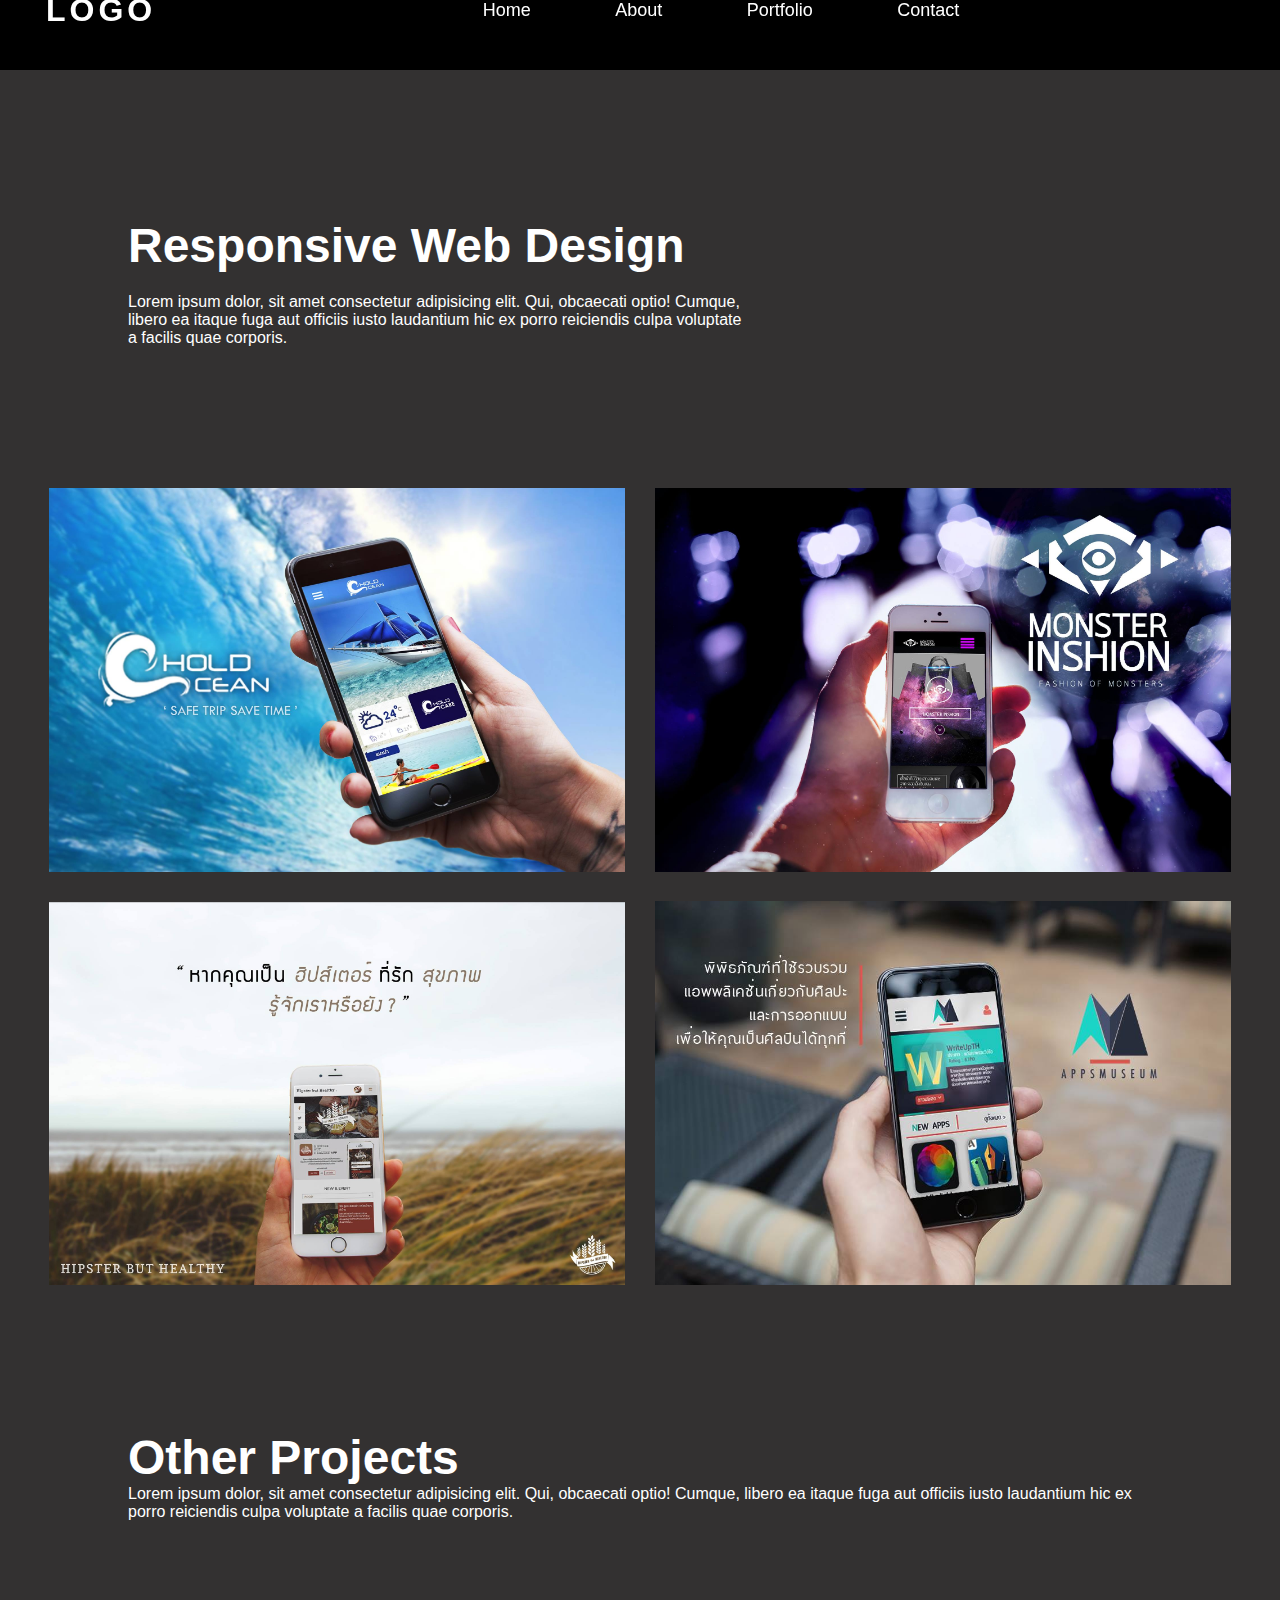
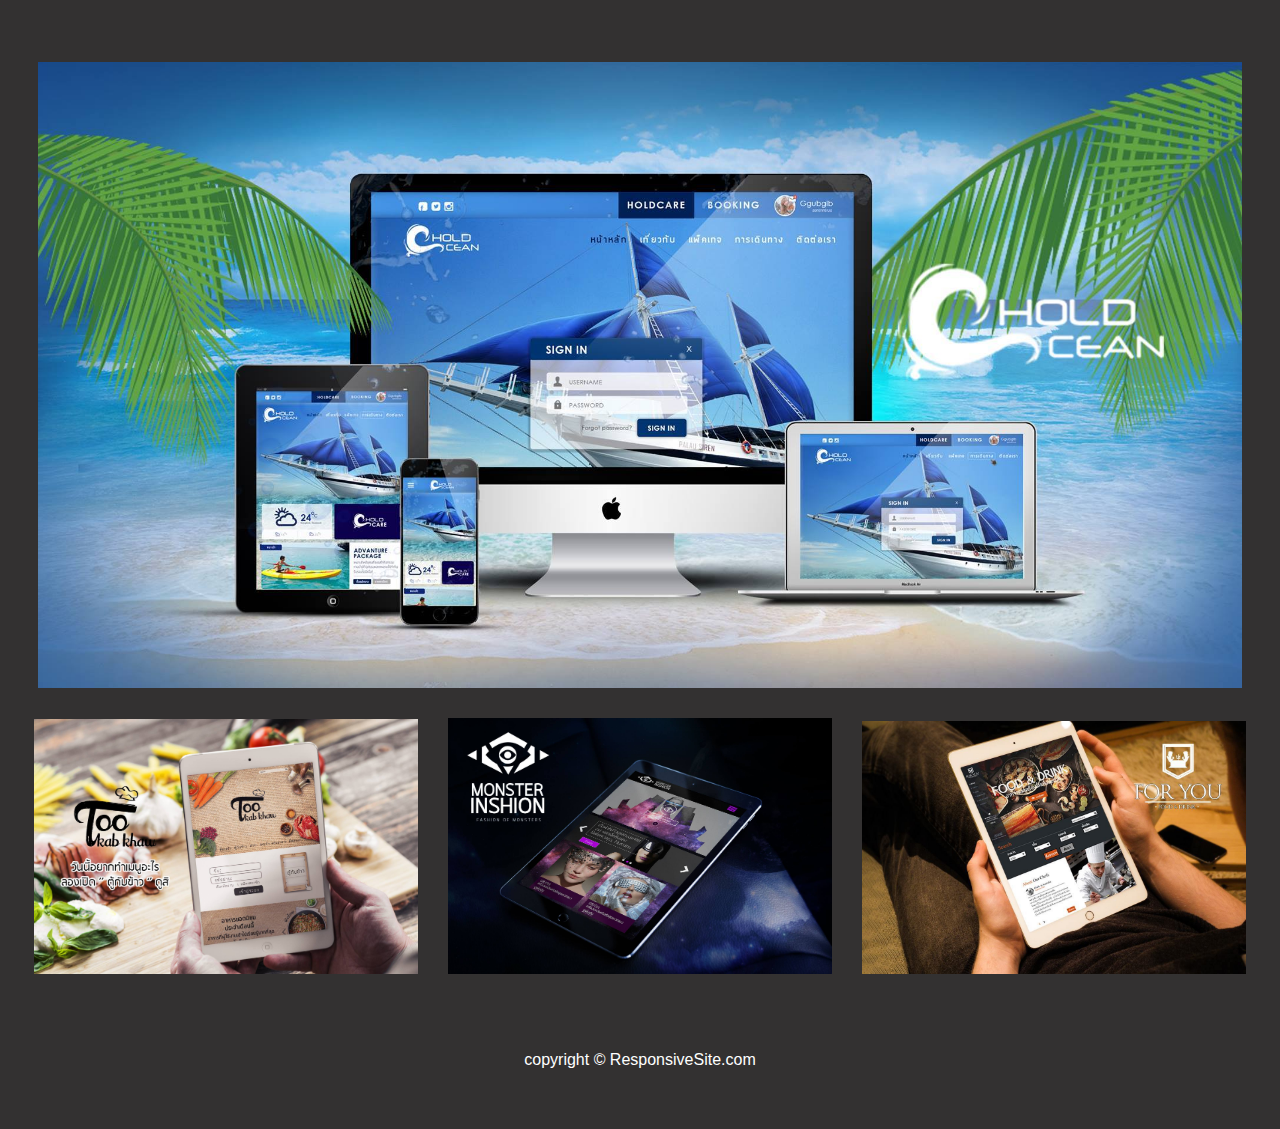
<file: responsive/index.html>
<!DOCTYPE html>
<html lang="en">

<head>
    <meta charset="UTF-8">
    <meta http-equiv="X-UA-Compatible" content="IE=edge">
    <meta name="viewport" content="width=device-width, initial-scale=1.0">
    <title>Portfolio Responsive Website</title>
    <link rel="stylesheet" type="text/css" href="style.css">
    <link rel="stylesheet" href="https://cdnjs.cloudflare.com/ajax/libs/font-awesome/6.0.0-beta2/css/all.min.css" integrity="sha512-YWzhKL2whUzgiheMoBFwW8CKV4qpHQAEuvilg9FAn5VJUDwKZZxkJNuGM4XkWuk94WCrrwslk8yWNGmY1EduTA==" crossorigin="anonymous" referrerpolicy="no-referrer"
    />
</head>

<body>
    <div class="wrapper">
        <header>
            <nav>
                <div class="menu-icon">
                    <i class="fa fa-bars fa-2x"></i> </div>
                <div class="logo">LOGO</div>
                <div class="menu">
                    <ul>
                        <li><a href="#">Home</a></li>
                        <li><a href="#">About</a></li>
                        <li><a href="#">Portfolio</a></li>
                        <li><a href="#">Contact</a></li>
                    </ul>
                </div>
            </nav>
        </header>

        <div class="heading1">
            <h1>Responsive Web Design</h1>
            <p>Lorem ipsum dolor, sit amet consectetur adipisicing elit. Qui, obcaecati optio! Cumque, libero ea itaque fuga aut officiis iusto laudantium hic ex porro reiciendis culpa voluptate a facilis quae corporis.</p>
        </div>

        <div class="work">
            <img src="images/project1.jpg">
            <img src="images/project2.jpg">
            <img src="images/project3.jpg">
            <img src="images/project4.jpg">
        </div>
        <div class="heading2">
            <h1>Other Projects</h1>
            <p>Lorem ipsum dolor, sit amet consectetur adipisicing elit. Qui, obcaecati optio! Cumque, libero ea itaque fuga aut officiis iusto laudantium hic ex porro reiciendis culpa voluptate a facilis quae corporis.</p>
        </div>
        <div class="work2">
            <img src="images/project5.jpg">
        </div>
        <div class="work3">
            <img src="images/project6.jpg">
            <img src="images/project7.jpg">
            <img src="images/project8.jpg">
        </div>

        <footer>
            <p>copyright &copy; ResponsiveSite.com</p>
        </footer>

    </div>

</body>

</html>
</file>
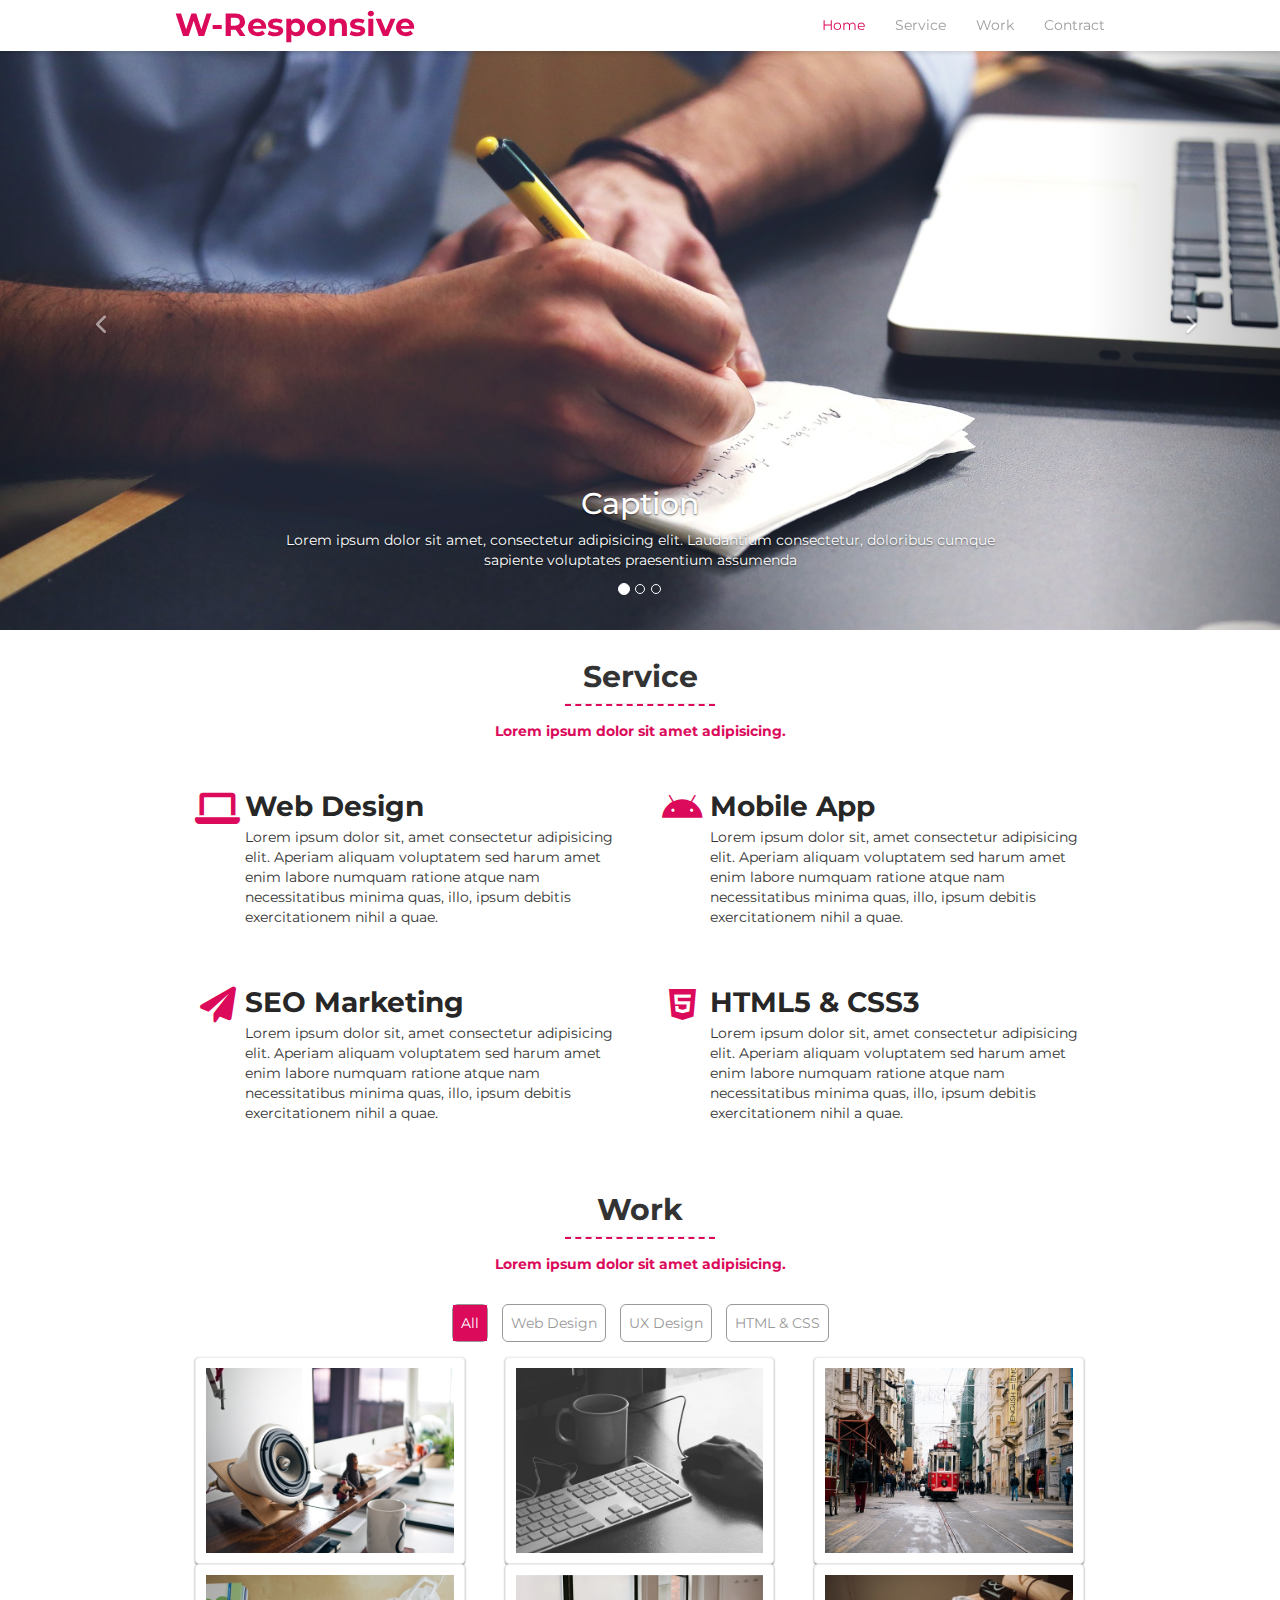
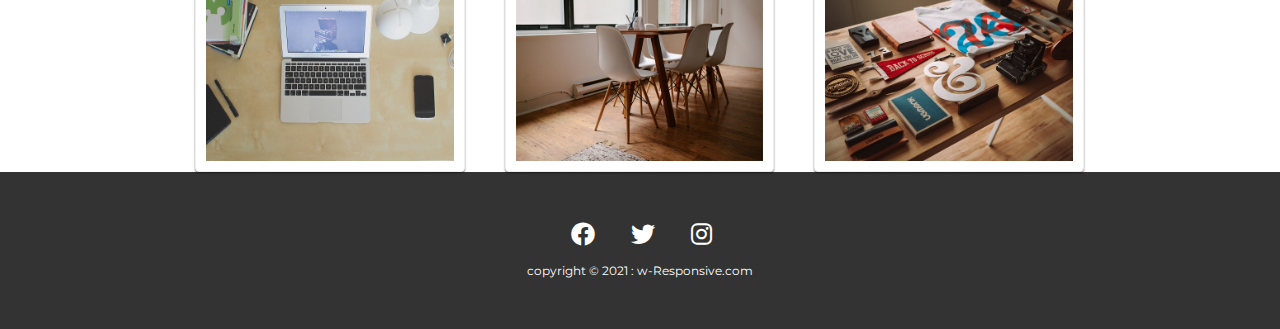
<file: W-Responsive/index.html>
<!-- <!DOCTYPE html> -->
<html lang="en">

<head>
    <meta charset="UTF-8">
    <meta http-equiv="X-UA-Compatible" content="IE=edge">
    <meta name="viewport" content="width=device-width, initial-scale=1.0">
    <title>W-Responsive</title>
    <link rel="stylesheet" type="text/css" href="css/reset.css">
    <link rel="stylesheet" type="text/css" href="css/style.css">
    <link rel="stylesheet" type="text/css" href="css/bootstrap.min.css">
    <script src="js/jquery.js"></script>
    <script src="js/bootstrap.min.js"></script>
    <link rel="stylesheet" href="https://cdnjs.cloudflare.com/ajax/libs/font-awesome/6.0.0-beta2/css/all.min.css">
</head>

<body>
    <header>
        <nav class="navbar navbar-inverse navbar-fixed-top">
            <div class="container">
                <a href="#" class="navbar-brand">W-Responsive</a>
                <div class="navbar-header">
                    <button type="button" class="navbar-toggle" data-toggle="collapse" data-target="#navbar-collapse">
                        <span class="icon-bar"></span>
                        <span class="icon-bar"></span>
                        <span class="icon-bar"></span>
                    </button>
                </div>

                <div class="collapse navbar-collapse" id="navbar-collapse">
                    <ul class="nav navbar-nav navbar-right">
                        <li><a href="#" class="active">Home</a></li>
                        <li><a href="#">Service</a></li>
                        <li><a href="#">Work</a></li>
                        <li><a href="#">Contract</a></li>
                    </ul>
                </div>

            </div>

        </nav>

    </header>

    <div id="myCarousel" class="carousel slide">
        <div class="carousel-inner">

            <div class="item active">
                <div class="fill slide_1">
                    <div class="carousel-caption">
                        <h2>Caption</h2>
                        <p>Lorem ipsum dolor sit amet, consectetur adipisicing elit. Laudantium consectetur, doloribus cumque sapiente voluptates praesentium assumenda </p>
                    </div>
                </div>
            </div>

            <div class="item">
                <div class="fill slide_2">
                    <div class="carousel-caption">
                        <h2>Caption</h2>
                        <p>Lorem ipsum dolor sit amet, consectetur adipisicing elit. Laudantium consectetur, doloribus cumque sapiente voluptates praesentium assumenda </p>
                    </div>
                </div>
            </div>

            <div class="item">
                <div class="fill slide_3">
                    <div class="carousel-caption">
                        <h2>Caption</h2>
                        <p>Lorem ipsum dolor sit amet, consectetur adipisicing elit. Laudantium consectetur, doloribus cumque sapiente voluptates praesentium assumenda </p>
                    </div>
                </div>

            </div>
        </div>
        <a href="#myCarousel" class="left carousel-control" data-slide="prev">
            <i class="carousel-icon fa fa-chevron-left"></i>
        </a>
        <a href="#myCarousel" class="right carousel-control" data-slide="next">
            <i class="carousel-icon fa fa-chevron-right"></i>
        </a>

        <ol class="carousel-indicators">
            <li data-target="#myCarousel" data-slide-to="0" class="active"></li>
            <li data-target="#myCarousel" data-slide-to="1"></li>
            <li data-target="#myCarousel" data-slide-to="2"></li>
        </ol>

    </div>

    <section>
        <div class="container">
            <div class="sec-header">
                <h2>Service</h2>
                <hr class="line-style">
                <p class="sec-txt">Lorem ipsum dolor sit amet adipisicing. </p>
            </div>

            <ul>
                <li class="col-sm-6">
                    <div class="media">
                        <div class="media-icon">
                            <i class="fa fa-laptop"></i>
                        </div>
                        <div class="media-body">
                            <h3 class="media-heading">Web Design</h3>
                            <p class="media-txt">Lorem ipsum dolor sit, amet consectetur adipisicing elit. Aperiam aliquam voluptatem sed harum amet enim labore numquam ratione atque nam necessitatibus minima quas, illo, ipsum debitis exercitationem nihil a quae.</p>
                        </div>
                    </div>
                </li>

                <li class="col-sm-6">
                    <div class="media">
                        <div class="media-icon">
                            <i class="fab fa-android"></i>
                        </div>
                        <div class="media-body">
                            <h3 class="media-heading">Mobile App</h3>
                            <p class="media-txt">Lorem ipsum dolor sit, amet consectetur adipisicing elit. Aperiam aliquam voluptatem sed harum amet enim labore numquam ratione atque nam necessitatibus minima quas, illo, ipsum debitis exercitationem nihil a quae.</p>
                        </div>
                    </div>
                </li>

                <li class="col-sm-6">
                    <div class="media">
                        <div class="media-icon">
                            <i class="fa fa-paper-plane"></i>
                        </div>
                        <div class="media-body">
                            <h3 class="media-heading">SEO Marketing</h3>
                            <p class="media-txt">Lorem ipsum dolor sit, amet consectetur adipisicing elit. Aperiam aliquam voluptatem sed harum amet enim labore numquam ratione atque nam necessitatibus minima quas, illo, ipsum debitis exercitationem nihil a quae.</p>
                        </div>
                    </div>
                </li>

                <li class="col-sm-6">
                    <div class="media">
                        <div class="media-icon">
                            <i class="fab fa-html5"></i>
                        </div>
                        <div class="media-body">
                            <h3 class="media-heading">HTML5 &amp; CSS3</h3>
                            <p class="media-txt">Lorem ipsum dolor sit, amet consectetur adipisicing elit. Aperiam aliquam voluptatem sed harum amet enim labore numquam ratione atque nam necessitatibus minima quas, illo, ipsum debitis exercitationem nihil a quae.</p>
                        </div>
                    </div>
                </li>
            </ul>
        </div>
    </section>

    <section>
        <div class="container">
            <div class="sec-header">
                <h2>Work</h2>
                <hr class="line-style">
                <p class="sec-txt">Lorem ipsum dolor sit amet adipisicing. </p>
            </div>

            <select class="filter-select">
                <option>All</option>
                <option>Web Design</option>
                <option>UX Design</option>
                <option>HTML &amp; CSS</option>
            </select>

            <ul class="filter-wrapper">
                <li class="filter-item"><a href="#" class="filter-style factive">All</a></li>
                <li class="filter-item"><a href="#" class="filter-style">Web Design</a></li>
                <li class="filter-item"><a href="#" class="filter-style">UX Design</a></li>
                <li class="filter-item"><a href="#" class="filter-style">HTML &amp; CSS</a></li>
            </ul>

            <div class="col-sm-4">
                <div class="thumb">
                    <div class="thumb-img">
                        <img src="images/port-1.jpg" class="fluid-img">
                    </div>
                    <div class="thumb-overlay">
                        <a href="#" class="icon-thumb">
                            <i class="fas fa-search-plus"></i>
                        </a>
                        <a href="#" class="icon-thumb">
                            <i class="fa fa-link"></i>
                        </a>
                        <p class="thumb-heading">Web Design</p>
                        <p class="thumb-text">Lorem ipsum dolor sit amet consectetur adipisicing elit. Quaerat vitae, velit provident a consectetur veniam dolor tempora.</p>

                    </div>
                </div>
            </div>

            <div class="col-sm-4">
                <div class="thumb">
                    <div class="thumb-img">
                        <img src="images/port-2.jpg" class="fluid-img">
                    </div>
                    <div class="thumb-overlay">
                        <a href="#" class="icon-thumb">
                            <i class="fas fa-search-plus"></i>
                        </a>
                        <a href="#" class="icon-thumb">
                            <i class="fa fa-link"></i>
                        </a>
                        <p class="thumb-heading">Web Design</p>
                        <p class="thumb-text">Lorem ipsum dolor sit amet consectetur adipisicing elit. Quaerat vitae, velit provident a consectetur veniam dolor tempora.</p>

                    </div>
                </div>
            </div>
            <div class="col-sm-4">
                <div class="thumb">
                    <div class="thumb-img">
                        <img src="images/port-3.jpg" class="fluid-img">
                    </div>
                    <div class="thumb-overlay">
                        <a href="#" class="icon-thumb">
                            <i class="fas fa-search-plus"></i>
                        </a>
                        <a href="#" class="icon-thumb">
                            <i class="fa fa-link"></i>
                        </a>
                        <p class="thumb-heading">Web Design</p>
                        <p class="thumb-text">Lorem ipsum dolor sit amet consectetur adipisicing elit. Quaerat vitae, velit provident a consectetur veniam dolor tempora.</p>

                    </div>
                </div>
            </div>
            <div class="col-sm-4">
                <div class="thumb">
                    <div class="thumb-img">
                        <img src="images/port-4.jpg" class="fluid-img">
                    </div>
                    <div class="thumb-overlay">
                        <a href="#" class="icon-thumb">
                            <i class="fas fa-search-plus"></i>
                        </a>
                        <a href="#" class="icon-thumb">
                            <i class="fa fa-link"></i>
                        </a>
                        <p class="thumb-heading">Web Design</p>
                        <p class="thumb-text">Lorem ipsum dolor sit amet consectetur adipisicing elit. Quaerat vitae, velit provident a consectetur veniam dolor tempora.</p>

                    </div>
                </div>
            </div>
            <div class="col-sm-4">
                <div class="thumb">
                    <div class="thumb-img">
                        <img src="images/port-5.jpg" class="fluid-img">
                    </div>
                    <div class="thumb-overlay">
                        <a href="#" class="icon-thumb">
                            <i class="fas fa-search-plus"></i>
                        </a>
                        <a href="#" class="icon-thumb">
                            <i class="fa fa-link"></i>
                        </a>
                        <p class="thumb-heading">Web Design</p>
                        <p class="thumb-text">Lorem ipsum dolor sit amet consectetur adipisicing elit. Quaerat vitae, velit provident a consectetur veniam dolor tempora.</p>

                    </div>
                </div>
            </div>
            <div class="col-sm-4">
                <div class="thumb">
                    <div class="thumb-img">
                        <img src="images/port-6.jpg" class="fluid-img">
                    </div>
                    <div class="thumb-overlay">
                        <a href="#" class="icon-thumb">
                            <i class="fas fa-search-plus"></i>
                        </a>
                        <a href="#" class="icon-thumb">
                            <i class="fa fa-link"></i>
                        </a>
                        <p class="thumb-heading">Web Design</p>
                        <p class="thumb-text">Lorem ipsum dolor sit amet consectetur adipisicing elit. Quaerat vitae, velit provident a consectetur veniam dolor tempora.</p>

                    </div>
                </div>
            </div>

        </div>
    </section>

    <footer>
        <div class="container">
            <ul class="social-wrapper">
                <li class="icon-style">
                    <a href="#"><i class="fab fa-facebook"></i></a>
                </li>
                <li class="icon-style">
                    <a href="#"><i class="fab fa-twitter"></i></a>
                </li>
                <li class="icon-style">
                    <a href="#"><i class="fab fa-instagram"></i></a>
                </li>
            </ul>
            <p class="txt-footer">copyright &copy; 2021 : w-Responsive.com</p>
        </div>
    </footer>

</body>

</html>
</file>
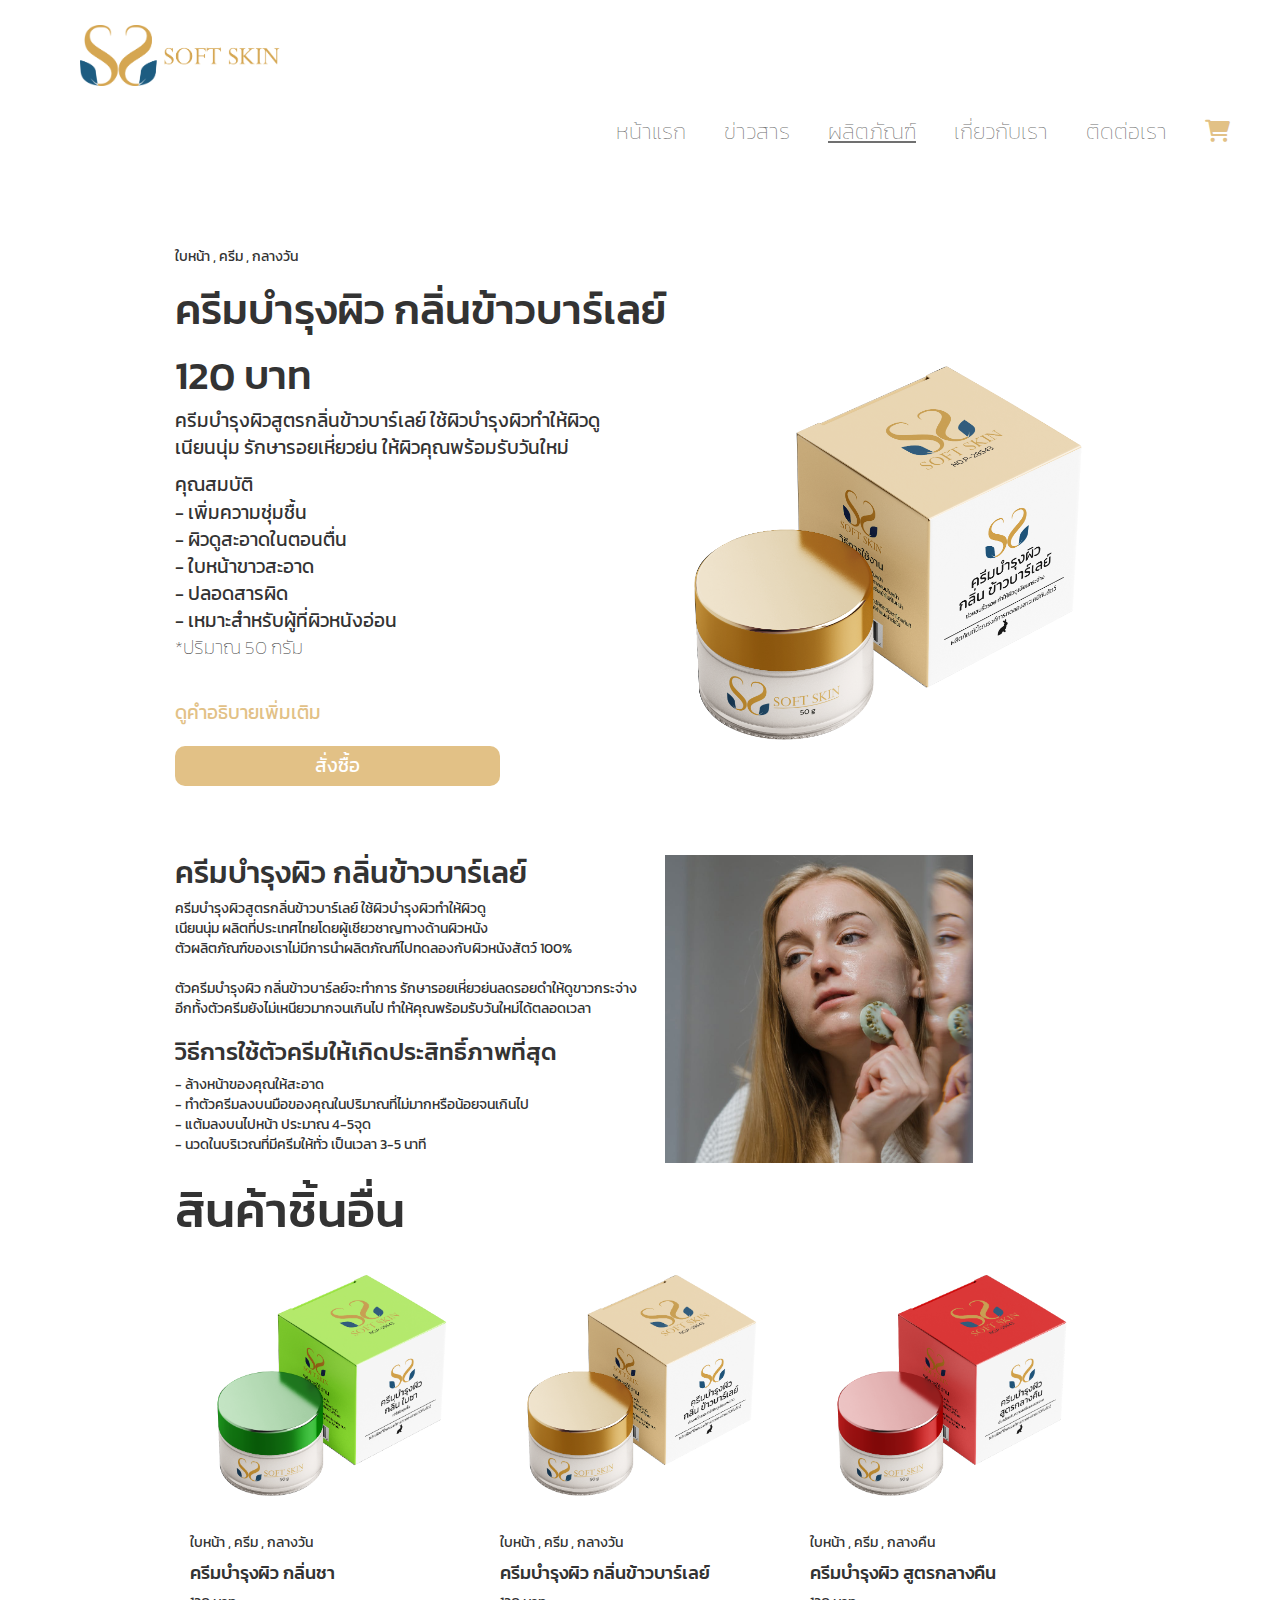
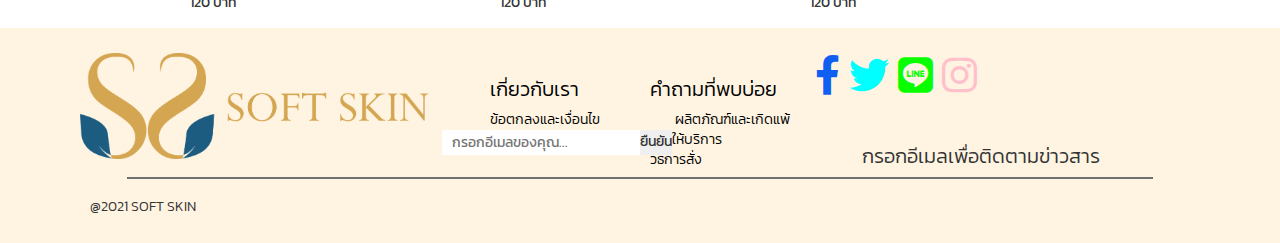
<file: SS/content.html>
<!-- <!DOCTYPE html> -->
<html lang="en">

<head>
    <meta charset="UTF-8">
    <meta http-equiv="X-UA-Compatible" content="IE=edge">
    <meta name="viewport" content="width=device-width, initial-scale=1.0">
    <title>SS_Softskin_Product</title>
    <link rel="stylesheet" type="text/css" href="css/reset.css">
    <link rel="stylesheet" type="text/css" href="css/style.css">
    <link rel="stylesheet" type="text/css" href="css/bootstrap.min.css">
    <script src="js/jquery.js"></script>
    <script src="js/bootstrap.min.js"></script>
    <link rel="stylesheet" href="https://cdnjs.cloudflare.com/ajax/libs/font-awesome/6.0.0-beta2/css/all.min.css">
</head>

<body>
    <header>
        <div class="content">

            <div class="logo">
                <a href="#">
                    <img src="images/logoonweb.png" width="200px">
                </a>
                <!-- logo -->

            </div>
            <div id="linklist">
                <a href="index.html">หน้าแรก</a>
                <a href="index.html">ข่าวสาร</a>
                <a href="feature.html" style="text-decoration: underline;">ผลิตภัณฑ์</a>
                <a href="about-us.html">เกี่ยวกับเรา</a>
                <a href="contact.html">ติดต่อเรา</a>
                <a href="#">
                    <i class="fas fa-shopping-cart"></i></a>
            </div>

        </div>
        <!-- linklist -->
        </div>
    </header>



    <div class="container">
        <div class="product">
            <div class="pr-header">
                <p class="pr-txt">ใบหน้า , ครีม , กลางวัน</p>
                <h2>ครีมบำรุงผิว กลิ่นข้าวบาร์เลย์</h2>
            </div>

            <div class="pr-detail">
                <h2>120 บาท</h2>
                <p>
                    ครีมบำรุงผิวสูตรกลิ่นข้าวบาร์เลย์ ใช้ผิวบำรุงผิวทำให้ผิวดูเนียนนุ่ม รักษารอยเหี่ยวย่น ให้ผิวคุณพร้อมรับวันใหม่
                </p>
                <span>คุณสมบัติ <br>
            - เพิ่มความชุ่มชื้น <br>
            - ผิวดูสะอาดในตอนตื่น <br>
            - ใบหน้าขาวสะอาด <br>
            - ปลอดสารผิด <br>
            - เหมาะสำหรับผู้ที่ผิวหนังอ่อน <br>
            <p class="pr-l">*ปริมาณ 50 กรัม</p>
        </span>
                <br>
                <a class="seemore" href="#">ดูคำอธิบายเพิ่มเติม</a>
                <br>
                <button type="button" class="buy-btn">สั่งซื้อ</button>
            </div>
            <div class="pr-img"><img src="images/p2-tran.png" width="100%"></div>

        </div>
    </div>


    <div class="container">
        <div class="product2">
            <div class="pr-header2">
                <h2>ครีมบำรุงผิว กลิ่นข้าวบาร์เลย์</h2>
            </div>
            <div class="pr-detail2">
                <p>ครีมบำรุงผิวสูตรกลิ่นข้าวบาร์เลย์ ใช้ผิวบำรุงผิวทำให้ผิวดู <br>เนียนนุ่ม ผลิตที่ประเทศไทยโดยผู้เชียวชาญทางด้านผิวหนัง <br>ตัวผลิตภัณฑ์ของเราไม่มีการนำผลิตภัณฑ์ไปทดลองกับผิวหนังสัตว์ 100%
                    <br><br> ตัวครีมบำรุงผิว กลิ่นข้าวบาร์ลย์จะทำการ รักษารอยเหี่ยวย่นลดรอยดำให้ดูขาวกระจ่าง <br>อีกทั้งตัวครีมยังไม่เหนียวมากจนเกินไป ทำให้คุณพร้อมรับวันใหม่ได้ตลอดเวลา</p>
                <h3>วิธีการใช้ตัวครีมให้เกิดประสิทธิ์ภาพที่สุด</h3><span>- ล้างหน้าของคุณให้สะอาด<br>
                - ทำตัวครีมลงบนมือของคุณในปริมาณที่ไม่มากหรือน้อยจนเกินไป <br>
                - แต้มลงบนไปหน้า ประมาณ 4-5จุด <br>
                - นวดในบริเวณที่มีครีมให้ทั่ว เป็นเวลา 3-5 นาที <br>
                </span>
            </div>
            <div class="pr-img2"><img src="images/wash1.png" width="70%"></div>

        </div>
    </div>

    <div class="container">
        <h3 class="pr-h2">สินค้าชิ้นอื่น</h3>
        <div class="col-lg-4">
            <div class="thumb">
                <div class="thumb-img">
                    <img src="images/p1-tran.png" class="fluid-img">
                </div>
                <p>ใบหน้า , ครีม , กลางวัน</p>
                <h4>ครีมบำรุงผิว กลิ่นชา</h4>
                <p>120 บาท</p>
            </div>
        </div>

        <div class="col-lg-4">
            <div class="thumb">
                <div class="thumb-img">
                    <img src="images/p2-tran.png" class="fluid-img">
                </div>
                <p>ใบหน้า , ครีม , กลางวัน</p>
                <h4>ครีมบำรุงผิว กลิ่นข้าวบาร์เลย์</h4>
                <p>120 บาท</p>
            </div>
        </div>
        <div class="col-lg-4">
            <div class="thumb">
                <div class="thumb-img">
                    <img src="images/p3-tran.png" class="fluid-img">
                </div>
                <p>ใบหน้า , ครีม , กลางคืน</p>
                <h4>ครีมบำรุงผิว สูตรกลางคืน</h4>
                <p>120 บาท</p>
            </div>
        </div>
    </div>


    <footer>
        <div class="logo-box">
            <a href="#"><img class="logo" src="images/logoonweb.png"></a>
        </div>
        <div id="contant">
            <ul>
                <li class="about">
                    <a href="#">
                        <h1>เกี่ยวกับเรา</h1>
                    </a>
                    <a href="index.html">ข้อตกลงและเงื่อนไข
                        <br></a>
                    <a href="index.html">ร้านค้าและสาขา</a>
                </li>
                <ul>
                    <li class="qs">
                        <a href="#">
                            <h1>คำถามที่พบบ่อย</h1>
                        </a>
                        <a href="index.html">ผลิตภัณฑ์และเกิดแพ้
                            <br></a>
                        <a href="index.html">การให้บริการ<br></a>
                        <a href="index.html">วิธีการสั่ง</a>
                    </li>
        </div>
        <div class="icon">
            <i class="fab fa-facebook-f"></i>
            <i class="fab fa-twitter"></i>
            <i class="fab fa-line"></i>
            <i class="fab fa-instagram"></i>

        </div>
        <div class="search-footer">
            <h2>กรอกอีเมลเพื่อติดตามข่าวสาร</h2>

            <div id="searchfooter">
                <input id="search" type="text" name="search" placeholder="กรอกอีเมลของคุณ...">
                <button class="submit">ยืนยัน</button>

            </div>
        </div>
        <hr>
        <h5>@2021 SOFT SKIN</h5>
    </footer>

</body>

</html>
</file>
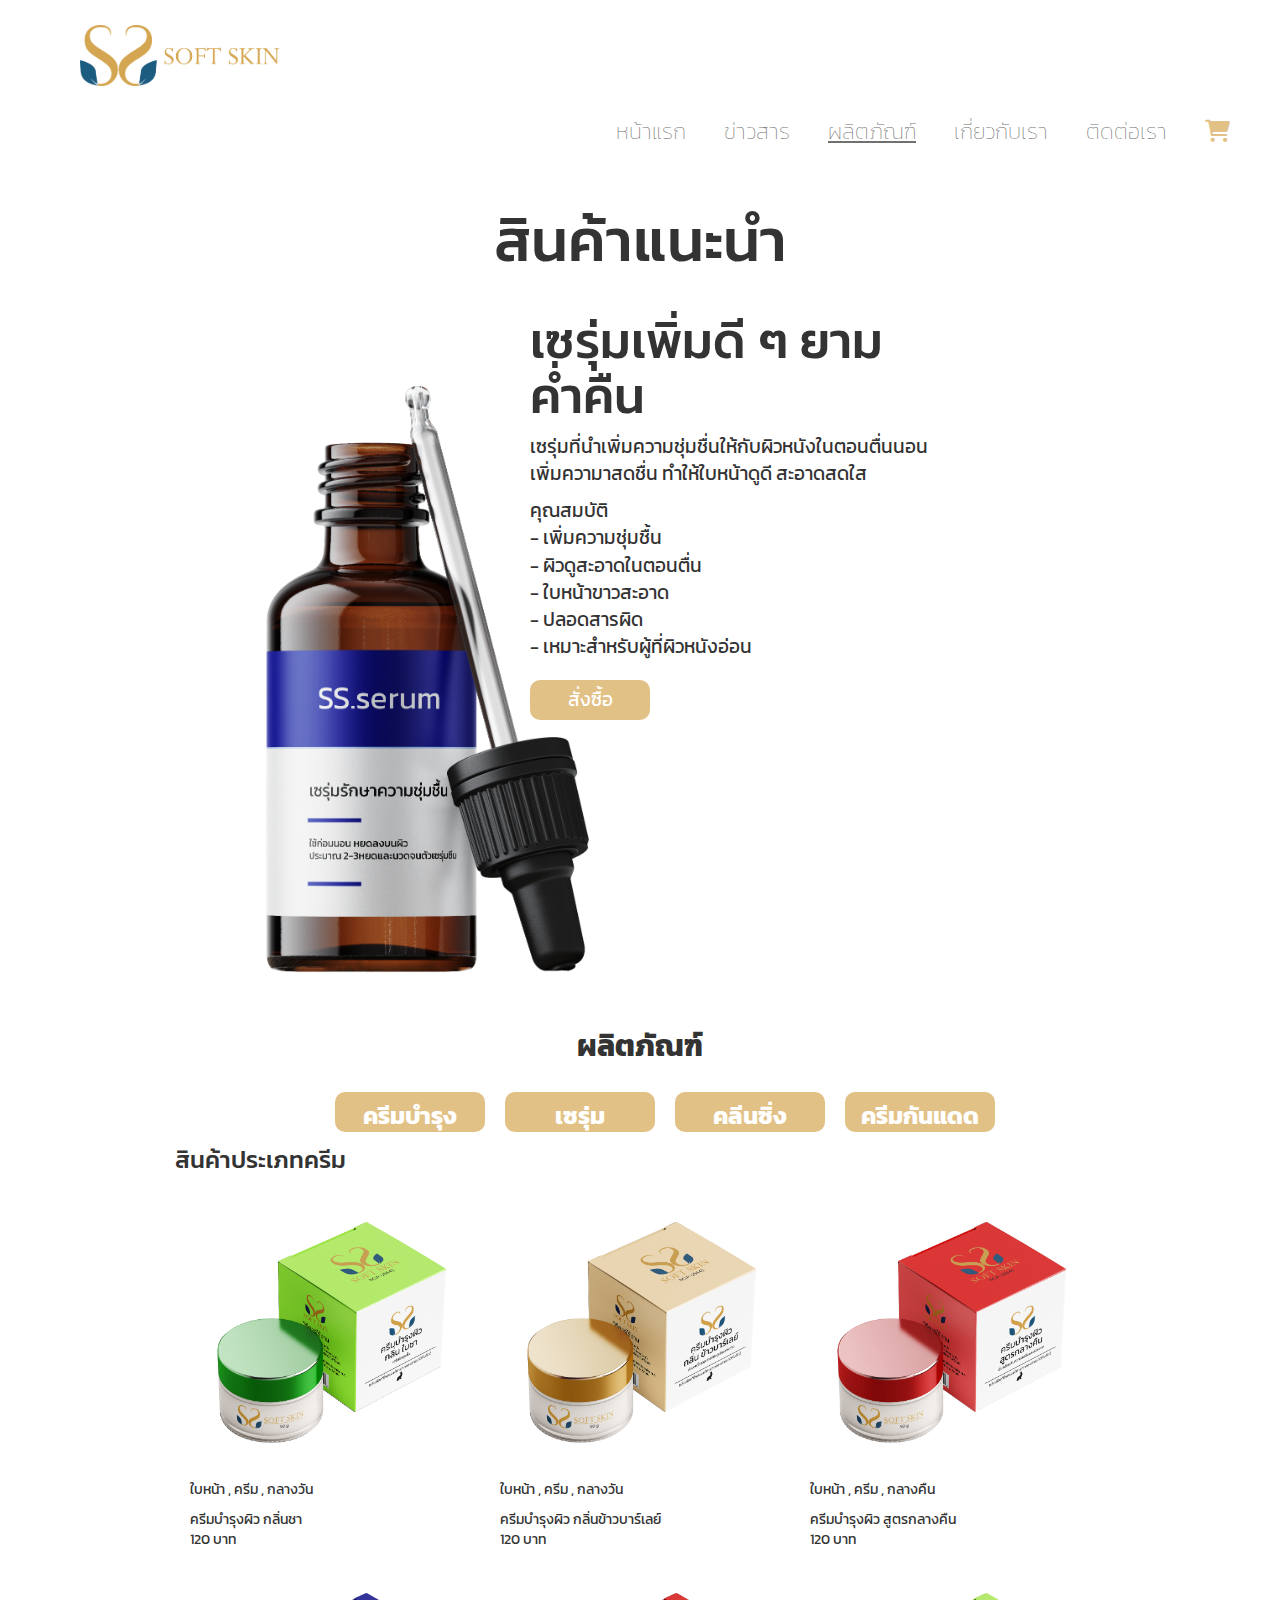
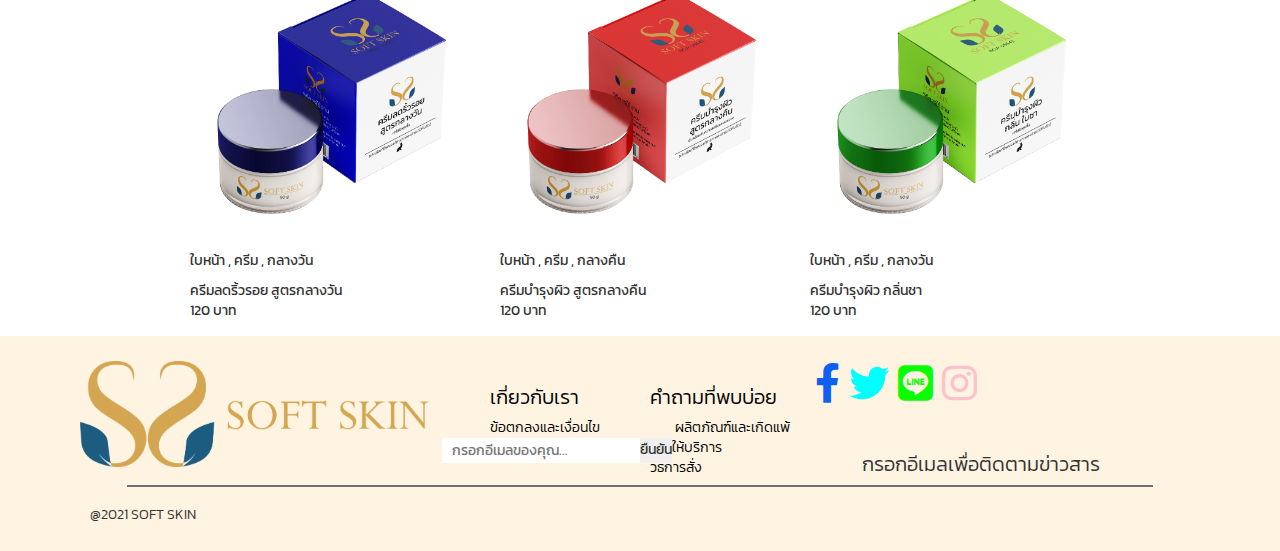
<file: SS/feature.html>
<!-- <!DOCTYPE html> -->
<html lang="en">

<head>
    <meta charset="UTF-8">
    <meta http-equiv="X-UA-Compatible" content="IE=edge">
    <meta name="viewport" content="width=device-width, initial-scale=1.0">
    <title>SS_Softskin_Product</title>
    <link rel="stylesheet" type="text/css" href="css/reset.css">
    <link rel="stylesheet" type="text/css" href="css/style-f.css">
    <link rel="stylesheet" type="text/css" href="css/bootstrap.min.css">
    <script src="js/jquery.js"></script>
    <script src="js/bootstrap.min.js"></script>
    <link rel="stylesheet" href="https://cdnjs.cloudflare.com/ajax/libs/font-awesome/6.0.0-beta2/css/all.min.css">
</head>

<body>
    <header>
        <div class="content">

            <div class="logo">
                <a href="#">
                    <img src="images/logoonweb.png" width="200px">
                </a>
                <!-- logo -->

            </div>
            <div id="linklist">
                <a href="index.html">หน้าแรก</a>
                <a href="index.html">ข่าวสาร</a>
                <a href="feature.html" style="text-decoration: underline;">ผลิตภัณฑ์</a>
                <a href="about-us.html">เกี่ยวกับเรา</a>
                <a href="contact.html">ติดต่อเรา</a>
                <a href="#">
                    <i class="fas fa-shopping-cart"></i></a>
            </div>

        </div>
        <!-- linklist -->
        </div>
    </header>


    <div class="container">
        <div class="product">
            <h2>สินค้าแนะนำ</h2>

            <div class="pr-detail">
                <h3>เซรุ่มเพิ่มดี ๆ ยามค่ำคืน</h3>
                <p>
                    เซรุ่มที่นำเพิ่มความชุ่มชื่นให้กับผิวหนังในตอนตื่นนอน<br> เพิ่มความาสดชื่น ทำให้ใบหน้าดูดี สะอาดสดใส
                </p>
                <span>คุณสมบัติ <br>
            - เพิ่มความชุ่มชื้น <br>
            - ผิวดูสะอาดในตอนตื่น <br>
            - ใบหน้าขาวสะอาด <br>
            - ปลอดสารผิด <br>
            - เหมาะสำหรับผู้ที่ผิวหนังอ่อน</span>
                <br>
                <button type="button" class="buy-btn">สั่งซื้อ</button>
            </div>
            <div class="pr-img"><img src="images/serum-tram.png" width="100%"></div>

        </div>
    </div>


    <section>
        <div class="container">
            <div class="sec-header">
                <h2>ผลิตภัณฑ์</h2>
            </div>
            <div class="select">
                <div class="select-item">ครีมบำรุง</div>
                <div class="select-item">เซรุ่ม</div>
                <div class="select-item">คลีนซิ่ง</div>
                <div class="select-item">ครีมกันแดด</div>
            </div>

            <h3 class="pr-h">สินค้าประเภทครีม</h3>
            <div class="col-sm-4">
                <div class="thumb">
                    <div class="thumb-img">
                        <img src="images/p1-tran.png" class="fluid-img">
                    </div>
                    <p>ใบหน้า , ครีม , กลางวัน</p>ครีมบำรุงผิว กลิ่นชา<br>
                    <p>120 บาท</p>
                </div>
            </div>

            <div class="col-sm-4">
                <div class="thumb">
                    <div class="thumb-img">
                        <img src="images/p2-tran.png" class="fluid-img">
                    </div>
                    <p>ใบหน้า , ครีม , กลางวัน</p>ครีมบำรุงผิว กลิ่นข้าวบาร์เลย์<br>
                    <p>120 บาท</p>
                </div>
            </div>
            <div class="col-sm-4">
                <div class="thumb">
                    <div class="thumb-img">
                        <img src="images/p3-tran.png" class="fluid-img">
                    </div>
                    <p>ใบหน้า , ครีม , กลางคืน</p> ครีมบำรุงผิว สูตรกลางคืน<br>
                    <p>120 บาท</p>
                </div>
            </div>
            <div class="col-sm-4">
                <div class="thumb">
                    <div class="thumb-img">
                        <img src="images/p4-tran.png" class="fluid-img">
                    </div>
                    <p>ใบหน้า , ครีม , กลางวัน</p>ครีมลดริ้วรอย สูตรกลางวัน<br>
                    <p>120 บาท</p>
                </div>
            </div>
            <div class="col-sm-4">
                <div class="thumb">
                    <div class="thumb-img">
                        <img src="images/p3-tran.png" class="fluid-img">
                    </div>
                    <p>ใบหน้า , ครีม , กลางคืน</p> ครีมบำรุงผิว สูตรกลางคืน<br>
                    <p>120 บาท</p>
                </div>
            </div>
            <div class="col-sm-4">
                <div class="thumb">
                    <div class="thumb-img">
                        <img src="images/p1-tran.png" class="fluid-img">
                    </div>
                    <p>ใบหน้า , ครีม , กลางวัน</p>ครีมบำรุงผิว กลิ่นชา<br>
                    <p>120 บาท</p>
                </div>
            </div>

        </div>
    </section>

    <footer>
        <div class="logo-box">
            <a href="#"><img class="logo" src="images/logoonweb.png"></a>
        </div>
        <div id="contant">
            <ul>
                <li class="about">
                    <a href="#">
                        <h1>เกี่ยวกับเรา</h1>
                    </a>
                    <a href="index.html">ข้อตกลงและเงื่อนไข
                        <br></a>
                    <a href="index.html">ร้านค้าและสาขา</a>
                </li>
                <ul>
                    <li class="qs">
                        <a href="#">
                            <h1>คำถามที่พบบ่อย</h1>
                        </a>
                        <a href="index.html">ผลิตภัณฑ์และเกิดแพ้
                            <br></a>
                        <a href="index.html">การให้บริการ<br></a>
                        <a href="index.html">วิธีการสั่ง</a>
                    </li>
        </div>
        <div class="icon">
            <i class="fab fa-facebook-f"></i>
            <i class="fab fa-twitter"></i>
            <i class="fab fa-line"></i>
            <i class="fab fa-instagram"></i>

        </div>
        <div class="search-footer">
            <h2>กรอกอีเมลเพื่อติดตามข่าวสาร</h2>

            <div id="searchfooter">
                <input id="search" type="text" name="search" placeholder="กรอกอีเมลของคุณ...">
                <button class="submit">ยืนยัน</button>

            </div>
        </div>
        <hr>
        <h5>@2021 SOFT SKIN</h5>
    </footer>

</body>

</html>
</file>
<file: responsive/style.css>
* {
    margin: 0;
    padding: 0;
    box-sizing: border-box;
}

body {
    background-color: #333131;
    font-family: Arial, Helvetica, sans-serif;
    font-weight: lighter;
}

.wrapper {
    width: 100%;
    margin: 0 auto;
}

header {
    width: 100%;
    height: 10vh;
}

h1 {
    font-size: 48px;
    color: white;
}

p {
    font-size: 1em;
    color: white;
}

nav {
    width: 100%;
    height: 70px;
    position: fixed;
    line-height: 10px;
    background-color: black;
}

.logo {
    color: white;
    font-size: 32px;
    font-weight: bold;
    letter-spacing: 4px;
    float: left;
    margin: 5px 46px;
}

nav ul {
    list-style: none;
    line-height: 10px;
    text-align: center;
    padding-right: 40px;
}

nav ul li {
    display: inline-block;
    padding: 5px 40px;
}

nav ul li a {
    text-decoration: none;
    color: white;
    font-size: 18px;
}

.heading1 {
    margin: 10%;
}

.heading1 p {
    width: 60%;
    margin-top: 20px;
}

.work,
.work2,
.work3 {
    width: 100%;
    text-align: center;
}

.work img {
    width: 45%;
    margin: 1%;
}

.heading2 {
    margin: 10%;
}

.work2 img {
    width: 94%;
    margin: 1%;
}

.work3 img {
    width: 30%;
    margin: 1%;
}

footer p {
    text-align: center;
    margin: 60px auto;
}

@media screen and (max-width: 960px) {
    .menu {
        display: none;
    }
    .menu-icon {
        display: block;
        color: white;
        cursor: pointer;
        position: absolute;
        right: 20px;
        top: 20px;
    }
    .logo {
        position: absolute;
        top: 25px;
        cursor: pointer;
    }
    .work img {
        width: 90%;
        margin: 2%;
    }
    .work3 img {
        width: 90%;
        margin: 1%;
    }
}
</file>
<file: W-Responsive/css/style.css>
@import url('https://fonts.googleapis.com/css2?family=Montserrat:wght@400;700&display=swap');
    body {
        font-family: 'Montserrat', sans-serif;
    }
    
    .navbar-inverse .navbar-nav li a.active {
        color: #db0a5b;
    }
    
    #myCarousel {
        position: relative;
    }
    
    .carousel {
        height: 50%;
    }
    
    .fill {
        width: 100%;
        height: 100%;
        background-position: center;
        background-size: cover;
    }
    
    .slide_1 {
        background-image: url('../images/slide_1.jpg');
    }
    
    .slide_2 {
        background-image: url('../images/slide_2.jpg');
    }
    
    .slide_3 {
        background-image: url('../images/slide_3.jpg');
    }
    
    .carousel-icon {
        position: absolute;
        top: 50%;
    }
    
    .sec-header {
        color: #333;
        font-weight: bold;
        font-size: 30px;
        text-align: center;
        margin: 30px 0;
    }
    
    .sec-header h2 {
        font-weight: bold;
    }
    
    .line-style {
        border-bottom: #db0a5b dashed 2px;
        margin: 10px auto 15px;
        width: 150px;
    }
    
    .sec-txt {
        font-size: 14px;
        color: #db0a5b;
    }
    
    .media-icon {
        color: #db0a5b;
        font-size: 36px;
        text-align: center;
        width: 55px;
        float: left;
    }
    
    .col-sm-6 {
        list-style: none;
        margin-bottom: 10px;
    }
    
    .media {
        padding: 20px 0;
    }
    
    .media-body {
        margin-left: 70px;
        margin-bottom: 10px;
    }
    
    .media-heading {
        font-size: 2em;
        color: rgb(39, 39, 39);
        font-weight: bold;
        margin-bottom: 10px;
    }
    
    .filter-select {
        width: 100%;
        font-size: 14px;
        border-radius: 6px;
        background-color: #999;
        padding: 8px;
        font-weight: bold;
        outline-color: #db0a5b;
        margin-bottom: 15px;
    }
    
    .filter-wrapper {
        display: none;
        list-style: none;
    }
    
    .thumb-overlay {
        width: 100%;
        height: 100%;
        background-color: rgba(0, 0, 0, 0.5);
        text-align: center;
        color: white;
        border-radius: 4px;
        position: absolute;
        top: 0;
        left: 0;
        padding: 20% 10%;
        opacity: 0;
        transition: .5s ease-in;
    }
    
    .thumb-overlay a {
        color: white;
    }
    
    .col-sm-4 :hover .thumb-overlay {
        opacity: 1;
    }
    
    .thumb {
        background-color: white;
        border-radius: 4px;
        border: solid 1px #eee;
        box-shadow: 0 1px 2px rgba(0, 0, 0, 0.5);
        position: relative;
        margin-bottom: 15px;
    }
    
    .thumb-img {
        padding: 10px;
    }
    
    .icon-thumb {
        font-size: 24px;
        color: white;
        margin-right: 5px;
    }
    
    .thumb-overlay a :hover {
        color: #db0a5b;
    }
    
    .fluid-img {
        display: block;
        width: 100%;
        height: auto;
    }
    
    footer {
        font-size: 12px;
        text-align: center;
        background-color: #333;
        color: white;
        padding: 40px 0;
    }
    
    .icon-style {
        font-size: 24px;
        float: left;
        list-style: none;
        width: 30px;
        padding: 6px;
        margin: 0 15px;
    }
    
    .icon-style a {
        color: white;
    }
    
    .social-wrapper {
        width: 200px;
        height: 30px;
        margin: 0 auto 20px;
        padding-left: 10px;
    }
    
    @media screen and (min-width: 768px) {
        .carousel {
            height: 70%;
        }
        .container .col-sm-4 {
            width: 50%;
            float: left;
            padding: 0 5px;
        }
        .filter-select {
            display: none;
        }
        .filter-wrapper {
            display: block;
            text-align: center;
            margin-bottom: 15px;
        }
        .filter-item {
            display: inline-block;
            border-radius: 6px;
            border: solid 1px #999;
            list-style: none;
            margin: 0 5px;
        }
        .filter-style {
            color: #999;
            display: block;
            padding: 8px;
        }
        .filter-wrapper :hover {
            text-decoration: none;
            color: #fff;
            background-color: #db0a5b;
            transition: .3s ease-in;
        }
        .factive {
            color: #fff;
            background-color: #db0a5b;
        }
        .thumb {
            margin: 0 15px;
        }
        .container .col-sm-6 {
            width: 100%;
        }
    }
    
    @media screen and (min-width: 1024px) {
        .carousel {
            height: 70%;
        }
        .container .col-sm-6 {
            width: 50%;
        }
        .container .col-sm-4 {
            width: 33.3%;
            float: left;
            padding: 0 5px;
        }
    }
</file>
<file: SS/css/style.css>
@import url('https://fonts.googleapis.com/css2?family=Kanit:wght@200;300;400&display=swap');
* {
    margin: 0;
    padding: 0;
    box-sizing: border-box;
    font-family: 'Kanit', sans-serif;
}

#head {
    position: absolute;
    width: 100%;
    margin-top: -820px;
}

.content {
    width: 100%;
    /* background: red; */
}

.logo {
    margin: 30px 0px 0px 80px;
    float: left;
}

#linklist {
    list-style: none;
    margin: 30px 50px 0px 195px;
    float: right;
}

#linklist a {
    text-decoration: none;
    color: #707070;
    padding-left: 35px;
    font-size: 22px;
    font-weight: lighter;
}

#linklist a i {
    color: #E2C186;
}

#linklist a:hover {
    text-decoration: underline solid #fff;
}

.product {
    width: 100%;
    float: left;
    margin-top: 100px;
    position: relative;
}

.product2 {
    width: 100%;
    float: left;
    margin-top: 50px;
    position: relative;
}

.pr-detail {
    width: 50%;
    margin-top: 10px;
    margin-right: 110px;
    font-size: 19px;
}

.buy-btn {
    background-color: #E2C186;
    color: #fff;
    outline: none;
    border: none;
    width: 325px;
    height: 40px;
    border-radius: 10px;
    margin-top: 20px;
}

.pr-l {
    font-weight: lighter;
}

.pr-h2 {
    font-size: 49px;
}

.pr-header h2 {
    font-size: 42px;
}

.pr-detail h2 {
    font-size: 40px;
}

.pr-detail h3 {
    font-size: 32px;
}

.seemore {
    color: #E2C186;
}

.pr-img {
    width: 440px;
    margin-top: -450px;
    float: right;
}

.pr-img2 {
    width: 440px;
    margin-top: -300px;
    float: right;
}

.thumb {
    width: 100%;
    background-color: white;
    border-radius: 4px;
    position: relative;
    margin-bottom: 15px;
}

.thumb-img {
    padding: 10px;
}

.fluid-img {
    display: block;
    width: 100%;
    height: auto;
}

footer {
    width: 100%;
    height: 215px;
    background-color: #FFF4E2;
    float: left;
}

.logo-box a {
    margin-left: 120px;
}

.logo {
    margin-top: 25px;
    width: 350px;
}

.about {
    list-style: none;
    margin-top: 20px;
    float: left;
}

.about h1 {
    font-size: 20px;
    margin-bottom: 10px;
    font-weight: 300;
    margin-left: 60px;
}

.about a {
    color: #000;
    text-decoration: none;
    line-height: 1.4;
    margin-left: 60px;
    font-weight: 300;
}

.qs {
    list-style: none;
    margin-top: 20px;
    float: left;
}

.qs h1 {
    font-size: 20px;
    margin-bottom: 10px;
    font-weight: 300;
    margin-left: 50px;
    margin-right: 25px;
}

.qs a {
    color: #000;
    text-decoration: none;
    line-height: 1.4;
    margin-left: 50px;
    font-weight: 300;
    margin-right: 25px;
}

.icon {
    margin: 20px 0 20px 20px;
    font-size: 40px;
}

#searchfooter {
    margin-right: 200px;
    float: right;
    margin-top: -40px;
}

#search {
    width: 220px;
    height: 25px;
    background-color: #fff;
    border: none;
    padding-left: 10px;
    float: right;
    margin-left: 20px;
    outline: none;
    border: none;
}

.search-footer h2 {
    font-weight: 300;
    float: right;
    font-size: 20px;
    margin-right: 180px;
}

.submit {
    height: 25px;
    border: none;
    float: right;
    margin-right: -250px;
    cursor: pointer;
}

footer hr {
    margin: 0 auto;
    width: 80%;
    margin-top: 20px;
    clear: both;
    border: #707070 solid 1px;
    margin-top: 40px;
}

footer h5 {
    font-weight: 300;
    clear: both;
    margin-left: 90px;
    margin-top: 20px;
}

.fa-facebook-f {
    cursor: pointer;
    color: rgba(0, 86, 245, 0.938);
}

.fa-twitter {
    cursor: pointer;
    color: aqua;
}

.fa-line {
    color: rgb(9, 255, 0);
    cursor: pointer;
}

.fa-instagram {
    cursor: pointer;
    color: pink;
}

@media screen and (max-width: 400px) {
    .container .col-lg-4 {
        width: 50%;
        float: left;
        padding: 0 5px;
    }
    .pr-img {
        width: 60%;
        margin-top: -350px;
    }
    .pr-img2 {
        width: 80%;
        margin: 10%;
        margin-left: 50px;
    }
    .pr-detail p,
    .pr-detail span {
        font-size: 12px;
    }
    .pr-header2 {
        font-size: 20px;
    }
}
</file>
<file: SS/css/style-f.css>
@import url('https://fonts.googleapis.com/css2?family=Kanit:wght@200;300;400&display=swap');
* {
    margin: 0;
    padding: 0;
    box-sizing: border-box;
    font-family: 'Kanit', sans-serif;
}

#head {
    position: absolute;
    width: 100%;
    margin-top: -820px;
}

.content {
    width: 100%;
    /* background: red; */
}

.logo {
    margin: 30px 0px 0px 80px;
    float: left;
}

#linklist {
    list-style: none;
    margin: 30px 50px 0px 195px;
    float: right;
}

#linklist a {
    text-decoration: none;
    color: #707070;
    padding-left: 35px;
    font-size: 22px;
    font-weight: lighter;
}

#linklist a i {
    color: #E2C186;
}

#linklist a:hover {
    text-decoration: underline solid #fff;
}

.product {
    width: 100%;
    float: left;
    margin-top: 30px;
    position: relative;
}

.product h2 {
    text-align: center;
    margin-top: 30px;
    font-size: 60px;
}

.pr-detail h3 {
    margin-top: 20px;
    font-size: 50px;
}

.pr-detail {
    width: 50%;
    margin-top: 10px;
    margin-right: 110px;
    font-size: 19px;
    float: right;
}

.buy-btn {
    background-color: #E2C186;
    color: #fff;
    outline: none;
    border: none;
    width: 120px;
    height: 40px;
    border-radius: 10px;
    margin-top: 20px;
}

.pr-img {
    width: 50%;
    margin-top: -350px;
    float: left;
}

.select {
    text-align: center;
    width: 100%;
    font-size: 24px;
    padding-right: 30px;
    font-weight: bold;
    margin-bottom: 15px;
    margin-left: 140px;
    float: left;
}

.select-item {
    text-align: center;
    width: 150px;
    height: 40px;
    padding: 7px;
    margin-left: 20px;
    border-radius: 10px;
    color: #fff;
    background-color: #E2C186;
    font-weight: bold;
    float: left;
}

.pr-h {
    margin: 20px 0;
}

.sec-header {
    color: #333;
    font-weight: bold;
    font-size: 30px;
    text-align: center;
    margin: 30px 0;
}

.sec-header h2 {
    font-weight: bold;
}

.thumb {
    background-color: white;
    border-radius: 4px;
    position: relative;
    margin-bottom: 15px;
}

.thumb-img {
    padding: 10px;
}

.fluid-img {
    display: block;
    width: 100%;
    height: auto;
}

footer {
    width: 100%;
    height: 215px;
    background-color: #FFF4E2;
    float: left;
}

.logo-box a {
    margin-left: 120px;
}

.logo {
    margin-top: 25px;
    width: 350px;
}

.about {
    list-style: none;
    margin-top: 20px;
    float: left;
}

.about h1 {
    font-size: 20px;
    margin-bottom: 10px;
    font-weight: 300;
    margin-left: 60px;
}

.about a {
    color: #000;
    text-decoration: none;
    line-height: 1.4;
    margin-left: 60px;
    font-weight: 300;
}

.qs {
    list-style: none;
    margin-top: 20px;
    float: left;
}

.qs h1 {
    font-size: 20px;
    margin-bottom: 10px;
    font-weight: 300;
    margin-left: 50px;
    margin-right: 25px;
}

.qs a {
    color: #000;
    text-decoration: none;
    line-height: 1.4;
    margin-left: 50px;
    font-weight: 300;
    margin-right: 25px;
}

.icon {
    margin: 20px 0 20px 20px;
    font-size: 40px;
}

#searchfooter {
    margin-right: 200px;
    float: right;
    margin-top: -40px;
}

#search {
    width: 220px;
    height: 25px;
    background-color: #fff;
    border: none;
    padding-left: 10px;
    float: right;
    margin-left: 20px;
    outline: none;
    border: none;
}

.search-footer h2 {
    font-weight: 300;
    float: right;
    font-size: 20px;
    margin-right: 180px;
}

.submit {
    height: 25px;
    border: none;
    float: right;
    margin-right: -250px;
    cursor: pointer;
}

footer hr {
    margin: 0 auto;
    width: 80%;
    margin-top: 20px;
    clear: both;
    border: #707070 solid 1px;
    margin-top: 40px;
}

footer h5 {
    font-weight: 300;
    clear: both;
    margin-left: 90px;
    margin-top: 20px;
}

.fa-facebook-f {
    cursor: pointer;
    color: rgba(0, 86, 245, 0.938);
}

.fa-twitter {
    cursor: pointer;
    color: aqua;
}

.fa-line {
    color: rgb(9, 255, 0);
    cursor: pointer;
}

.fa-instagram {
    cursor: pointer;
    color: pink;
}

@media screen and (max-width: 400px) {
    .container .col-sm-4 {
        width: 50%;
        float: left;
        padding: 0 5px;
    }
    .pr-detail {
        width: 50%;
    }
    .pr-detail p {
        font-size: medium;
        margin-left: 20px;
    }
    .pr-detail h3 {
        font-size: 20px;
        margin-left: 20px;
    }
    .pr-img {
        margin-top: -300px;
    }
    .select {
        width: 50%;
    }
    .pr-img {
        width: 50%;
    }
    .pr-detail {
        margin-right: 30px;
    }
    .pr-detail span {
        display: none;
    }
}
</file>
